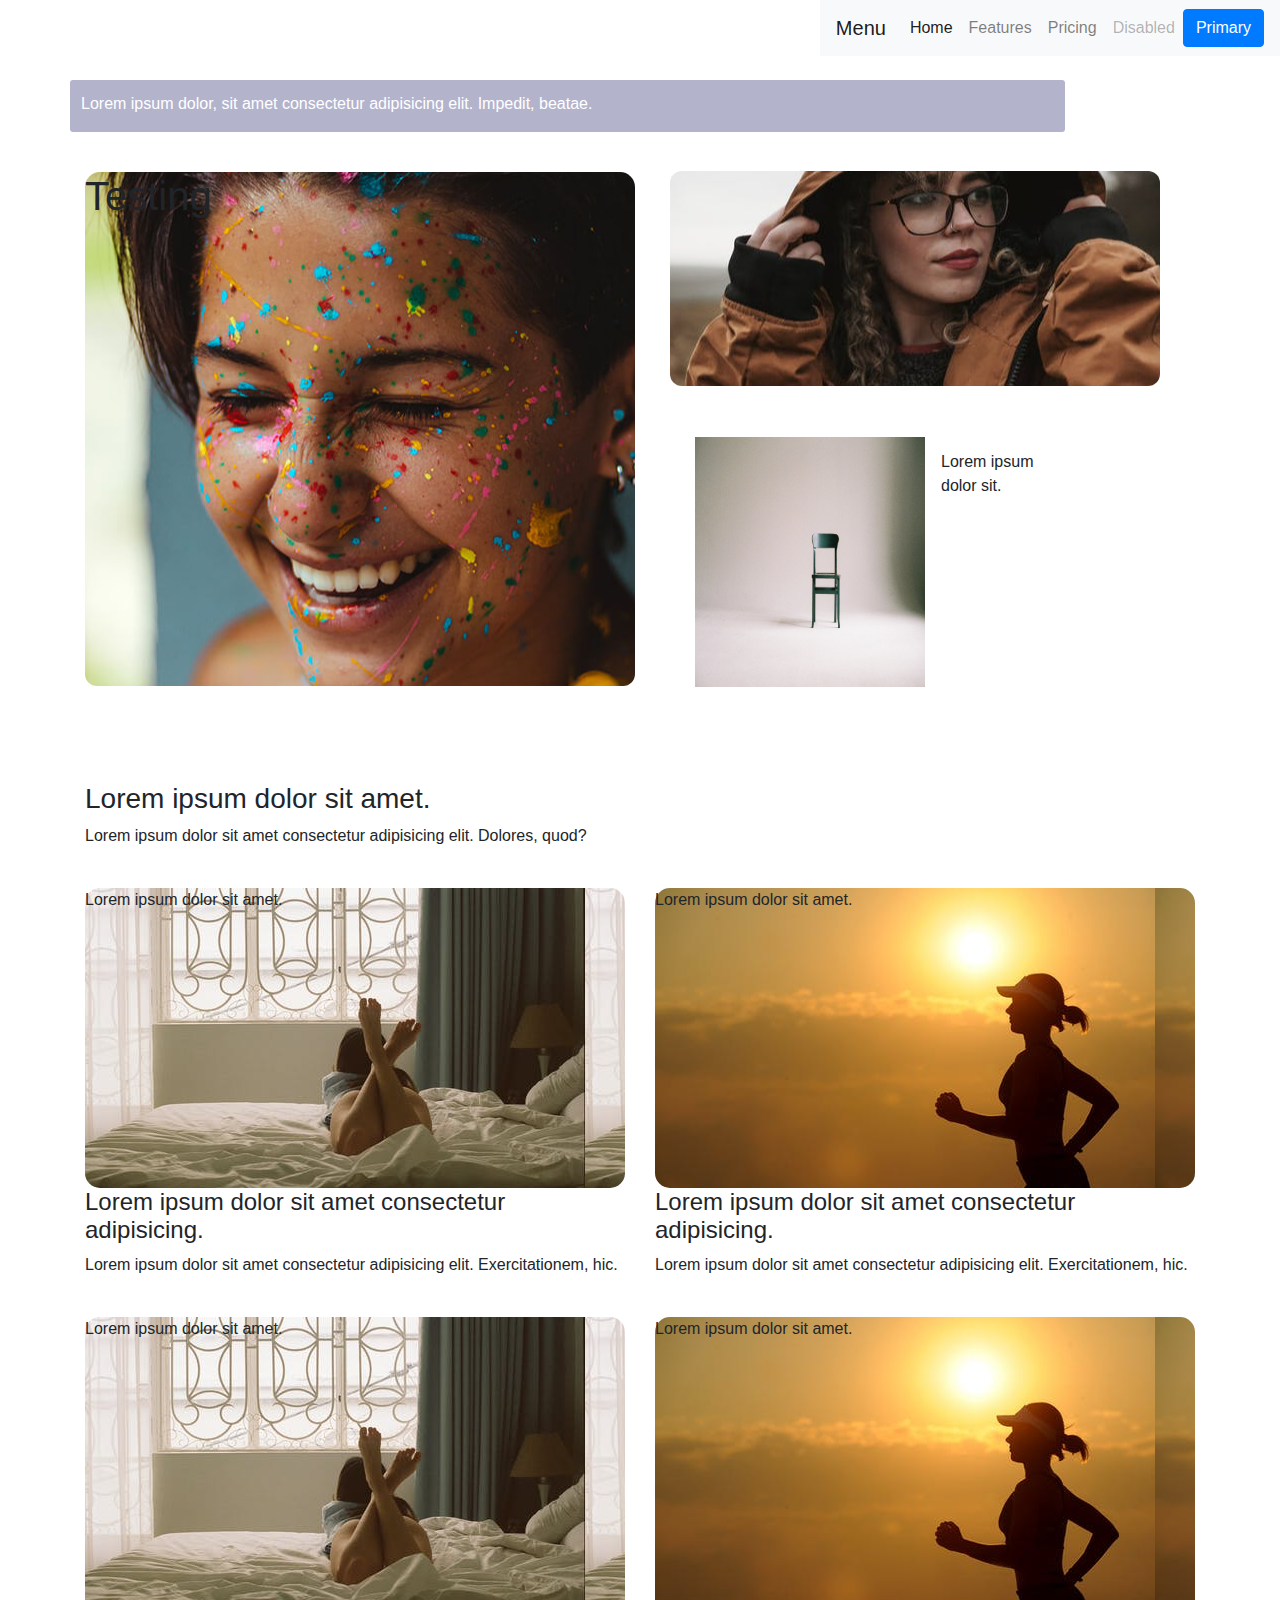
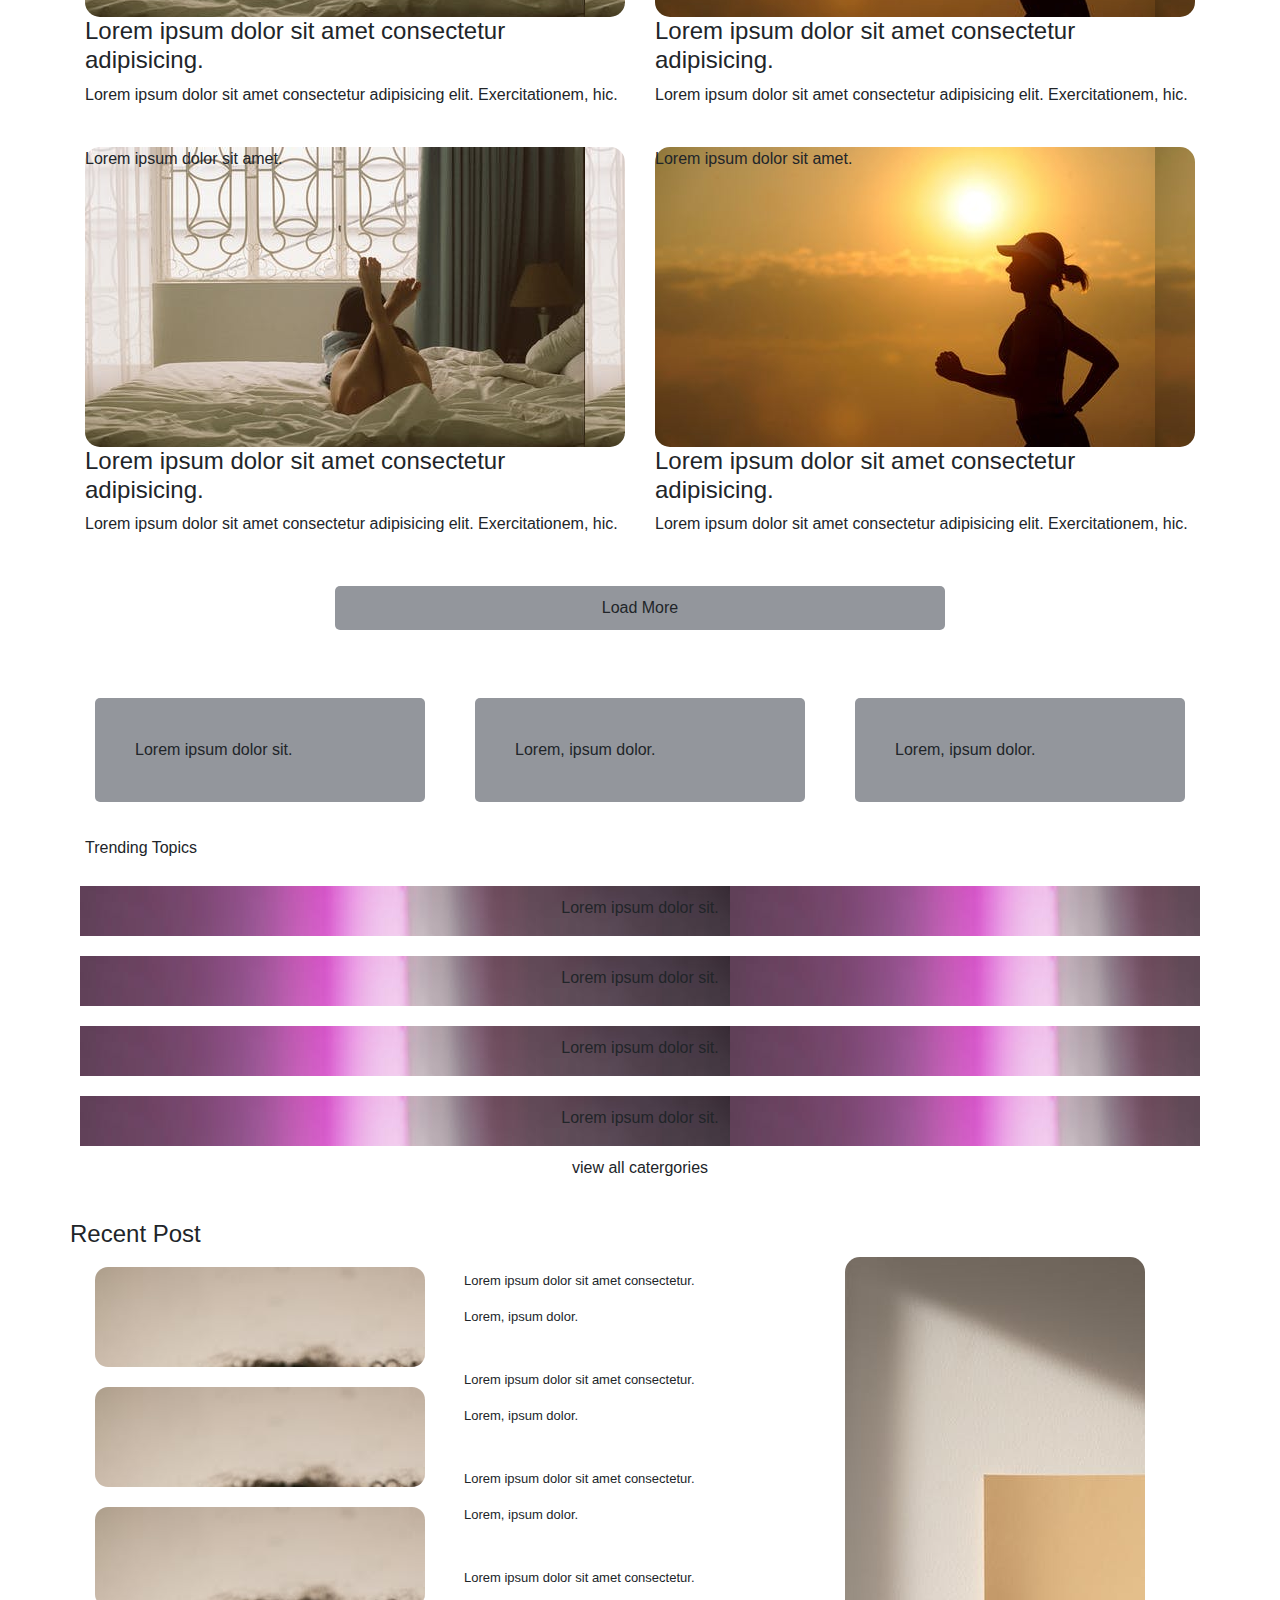
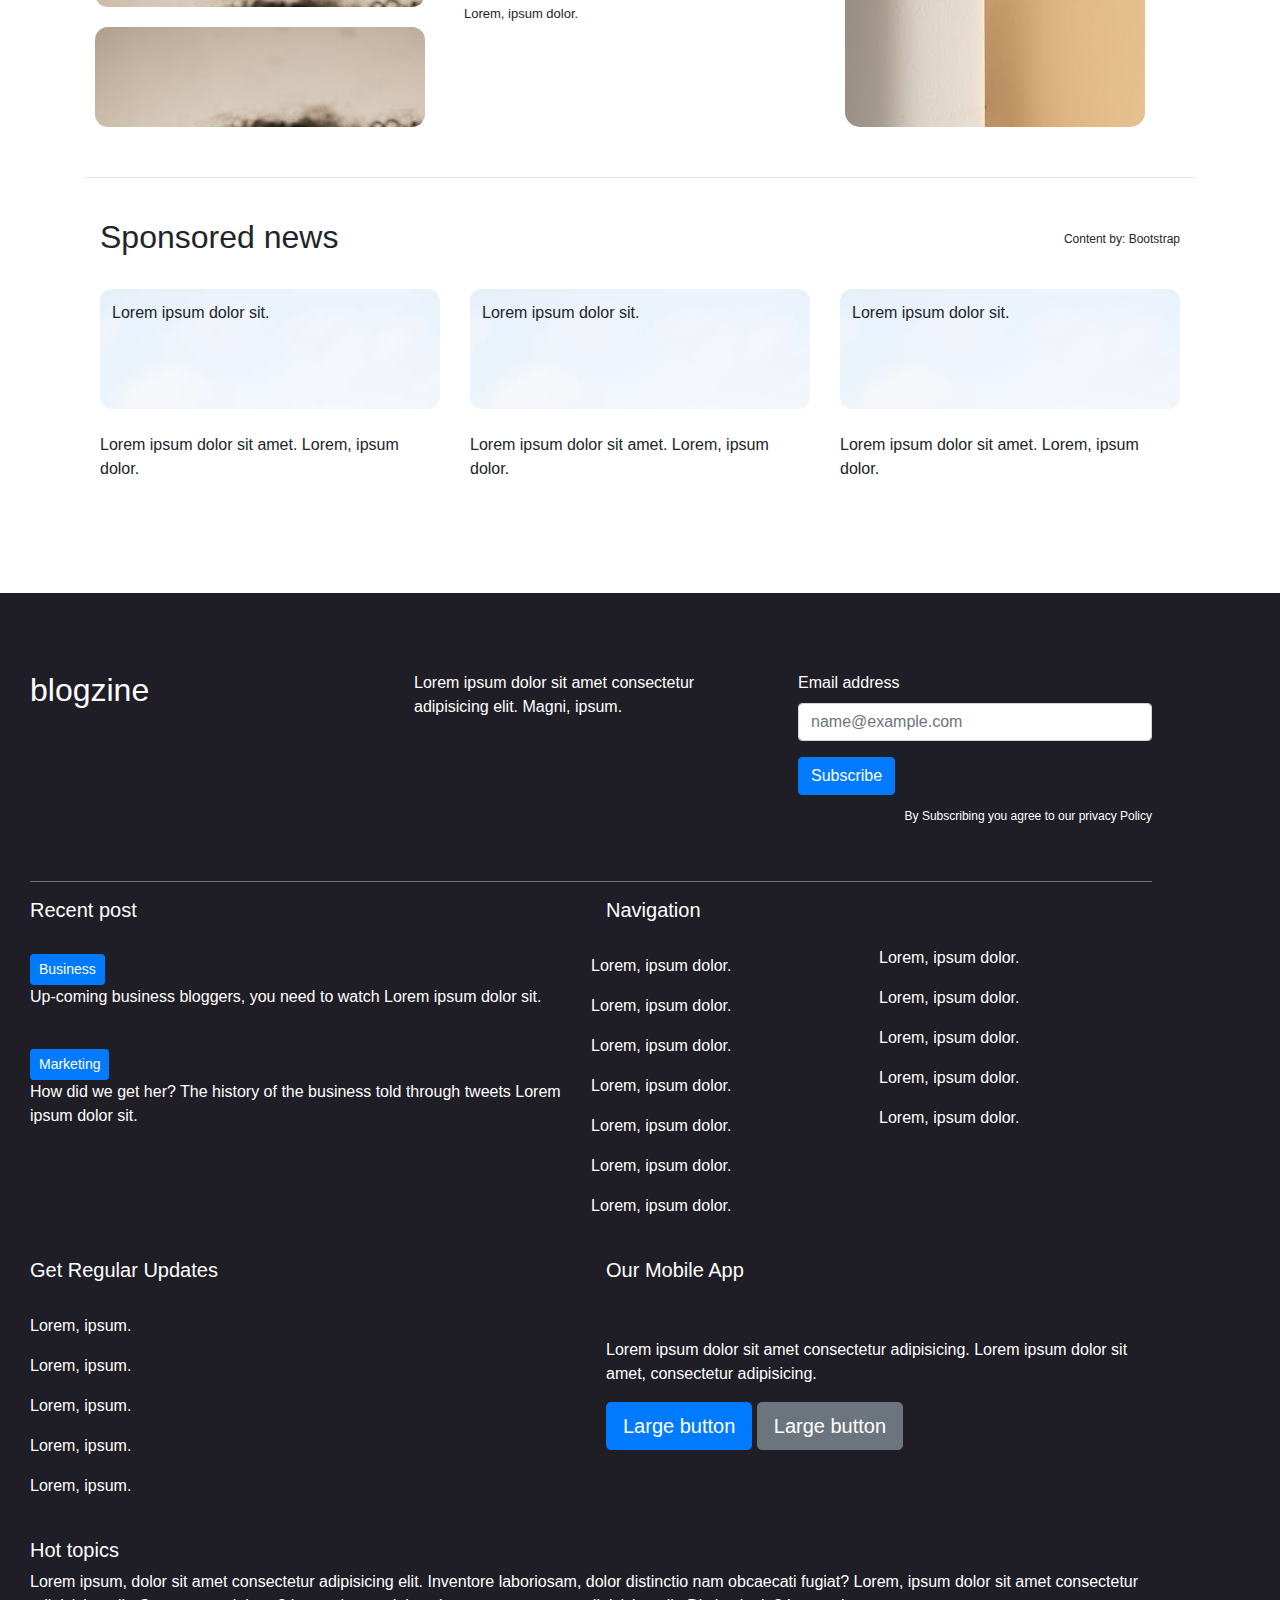
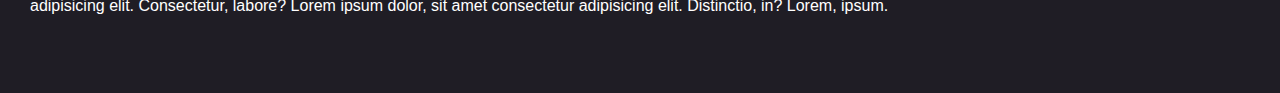
<file: Index/Index.html>
<!doctype html>
<html lang="en">
  <head>
    <!-- Required meta tags -->
    <meta charset="utf-8">
    <meta name="viewport" content="width=device-width, initial-scale=1, shrink-to-fit=no">

    <!-- Bootstrap CSS -->
    <link rel="stylesheet" href="/Bootstrap/bootstrap.min.css">
    <link rel="stylesheet" href="/Bootstrap/matters.css">
    <title>Hello, world!</title>
  </head>

  <body>
    <div class="container-fluid">
      <div class="row">
        <div class="col"></div>
       
        <div>
          <nav class="navbar navbar-expand-lg navbar-light bg-light">
            <a class="navbar-brand" href="#">Menu</a>
            <button class="navbar-toggler" type="button" data-toggle="collapse" data-target="#navbarNav" aria-controls="navbarNav" aria-expanded="false" aria-label="Toggle navigation">
              <span class="navbar-toggler-icon"></span>
            </button>
            <div class="collapse navbar-collapse" id="navbarNav">
              <ul class="navbar-nav">
                <li class="nav-item active">
                  <a class="nav-link" href="#">Home <span class="sr-only">(current)</span></a>
                </li>
                <li class="nav-item">
                  <a class="nav-link" href="#">Features</a>
                </li>
                <li class="nav-item">
                  <a class="nav-link" href="#">Pricing</a>
                </li>
                <li class="nav-item">
                  <a class="nav-link disabled" href="#" tabindex="-1" aria-disabled="true">Disabled</a>
                </li>
              </ul>
            </div>
            <button type="button" class="btn btn-primary">Primary</button>
          </nav>
        </div>
      </div>
      <br>
      <!-- <p>div with sliding info</p> -->
      <div class="container">
        <div class="row">
          <div class="slideinfo">
            <p>
              Lorem ipsum dolor, sit amet consectetur adipisicing elit. Impedit, beatae.
            </p>
          </div>
        </div>
      </div>
      <br>
      <!-- <p>div with the 4 colums</p> -->
      <div class="container head">
        <div class="row">
          <div class="col-lg-6">
            <div class="headcontimgcont">
              <div class="headcontimg">
               <p>
                 <h1>
                   Testing
                 </h1>
               </p>
              </div>
            </div>
          </div>
          <div class="col">
            <div class="trialdivareaone">
              <div class="col">
                <div class="traildivtwocont">
                  <div class="trialldivtwo"></div>
                  Lorem ipsum dolor sit amet.
                </div>
                </div>
              </div><br>
              <div class="belowcont">
                <div class="col">
                  <div class="row">
                    <div class="col">
                      <div class="imgone1cont">
                        <div class="imgone1">
                          <img src="/images/divthree.jpeg" height="250p" width="230" alt="divthree">
                        </div>
                      </div>
                    </div>
                    <div class="col imgone2">
                      Lorem ipsum dolor sit.
                    </div>
                  </div>
                </div>
              </div>
            </div>
          </div>
        </div>
      </div>
      <!-- <div class="container">
        <div class="row">
          <div class="col-lg-6">
            <div class="area">
              <h2>
                Lorem ipsum dolor sit amet consectetur adipisicing.
              </h2>
              <p>
                Lorem ipsum dolor sit amet consectetur, adipisicing elit. Incidunt, repellendus.
              </p>

            </div>
          </div>
          <div class="col-lg-6">
            <div class="row">
              <div class="col">
                <div class="areaone">
                  <h2>Best pininterest boards for learning about business</h2>
                  <p>Lorem ipsum dolor sit.</p>
                </div>
              </div>
            </div>
            <div class="row">
              <div class="col">
                <div class="areatwo">

                </div>
              </div>
              <div class="col">
                <div class="areathree">
                  
                </div>
              </div>
            </div>
          </div>
        </div>
      </div> -->
      <!-- <div class="container">
        <div class="row">
          <div class="col">
            <div class="area">
              <h2>
                Lorem ipsum dolor sit amet consectetur adipisicing.
              </h2>
              <p>
                Lorem ipsum dolor sit amet consectetur, adipisicing elit. Incidunt, repellendus.
              </p>
            </div>
          </div>
        </div>
      </div> -->
       <br><br><br>
      <!-- <div class="container">
        <div class="row">
          <div class="col">
            <div class="colarea"></div>
          </div>
          
        </div>
      </div>
      <br>

      <div class="container">
        <div class="row">
          <div class="col">
            <div class="colareaone">
              Lorem ipsum dolor sit amet.
            </div>
          </div>
          <div class="col">
            <div class="colareatwo">
              Lorem ipsum dolor sit amet.
            </div>
          </div>
        </div>
      </div> -->
      <br>
      <div class="container">
        <div class="row">
          <div class="col">
            <div>
              <h3>
                Lorem ipsum dolor sit amet.
              </h3>
              <p>
               Lorem ipsum dolor sit amet consectetur adipisicing elit. Dolores, quod?
              </p>
            </div>
          </div>
        </div>
      </div>
      <br>
      <div class="container">
        <div class="row">
          <div class="col">
            <div class="colareafive">
              Lorem ipsum dolor sit amet.
  
            </div>
            <div>
              <h4>
                Lorem ipsum dolor sit amet consectetur adipisicing.
              </h4>
              <p>
                Lorem ipsum dolor sit amet consectetur adipisicing elit. Exercitationem, hic.
              </p>
            </div>
          </div>
          <div class="col">
            <div class="colareasix">
              Lorem ipsum dolor sit amet.
  
            </div>
            <div>
              <h4>
                Lorem ipsum dolor sit amet consectetur adipisicing.
              </h4>
              <p>
                Lorem ipsum dolor sit amet consectetur adipisicing elit. Exercitationem, hic.
              </p>
            </div>
          </div>
        </div>
      </div>
      <br>
      <div class="container">
        <div class="row">
          <div class="col">
            <div class="colareafive">
              Lorem ipsum dolor sit amet.
  
            </div>
            <div>
              <h4>
                Lorem ipsum dolor sit amet consectetur adipisicing.
              </h4>
              <p>
                Lorem ipsum dolor sit amet consectetur adipisicing elit. Exercitationem, hic.
              </p>
            </div>
          </div>
          <div class="col">
            <div class="colareasix">
              Lorem ipsum dolor sit amet.
  
            </div>
            <div>
              <h4>
                Lorem ipsum dolor sit amet consectetur adipisicing.
              </h4>
              <p>
                Lorem ipsum dolor sit amet consectetur adipisicing elit. Exercitationem, hic.
              </p>
            </div>
          </div>
        </div>
      </div>
      <br>
      <div class="container">
        <div class="row">
          <div class="col">
            <div class="colareafive">
              Lorem ipsum dolor sit amet.
  
            </div>
            <div>
              <h4>
                Lorem ipsum dolor sit amet consectetur adipisicing.
              </h4>
              <p>
                Lorem ipsum dolor sit amet consectetur adipisicing elit. Exercitationem, hic.
              </p>
            </div>
          </div>
          <div class="col">
            <div class="colareasix">
              Lorem ipsum dolor sit amet.
  
            </div>
            <div>
              <h4>
                Lorem ipsum dolor sit amet consectetur adipisicing.
              </h4>
              <p>
                Lorem ipsum dolor sit amet consectetur adipisicing elit. Exercitationem, hic.
              </p>
            </div>
          </div>
        </div>
      </div>
      <br>
      <div class="container">
        <div class="row">
          <div class="col">
            <p class="morearea"> 
              Load More
            </p>
          </div>
        </div>
      </div>
      <br>
      <br>
      <div class="container">
        <div class="row">
          <div class="col">
            <div class="mediaarea">
              Lorem ipsum dolor sit.
            </div>
          </div>
          <div class="col">
            <div class="mediaarea">
              Lorem, ipsum dolor.
            </div>
          </div>
          <div class="col">
            <div class="mediaarea">
              Lorem, ipsum dolor.
            </div>
          </div>
        </div>
      </div>
      <br>
      <div class="container">
        <div class="row">
          <div class="col">
            <div>
              <p>
                Trending Topics
              </p>
            </div>
          </div>
  
        </div>
        <div class="row">
          <div class="topicarea">
            <p>
              Lorem ipsum dolor sit.
            </p>
          </div>
        </div>
        <div class="row">
          <div class="topicarea">
            <p>
              Lorem ipsum dolor sit.
            </p>
          </div>
        </div>
        <div class="row">
          <div class="topicarea">
            <p>
              Lorem ipsum dolor sit.
            </p>
          </div>
        </div>
        <div class="row">
          <div class="topicarea">
            <p>
              Lorem ipsum dolor sit.
            </p>
          </div>
        </div>
        <div class="row">
          <div class="catearea">
            <p>
              view all catergories
            </p>
          </div>
        </div>
      </div>
      <br>
      <div class="container">
        <div class="row">
          <h4>Recent Post</h4>
        </div>
      </div>
      <div class="container">
        <div class="row">
          <div class="col">
            <div class="row">
              <div class="col">
                <div class="recpicarea">
  
                </div>
  
              </div>
            </div>
            <div class="row">
              <div class="col">
                <div class="recpicarea">
  
                </div>
  
              </div>
            </div>
            <div class="row">
              <div class="col">
                <div class="recpicarea">
  
                </div>
  
              </div>
            </div>
            <div class="row">
              <div class="col">
                <div class="recpicarea">
  
                </div>
  
              </div>
            </div>
          </div>
          <div class="col">
            <div class="row">
              <div class="rectext">
                <p>
                  Lorem ipsum dolor sit amet consectetur.
                </p>
                <p>
                  Lorem, ipsum dolor.
                </p>
              </div>
            </div>
            <div class="row">
              <div class="rectext">
                <p>
                  Lorem ipsum dolor sit amet consectetur.
                </p>
                <p>
                  Lorem, ipsum dolor.
                </p>
              </div>
            </div>
            <div class="row">
              <div class="rectext">
                <p>
                  Lorem ipsum dolor sit amet consectetur.
                </p>
                <p>
                  Lorem, ipsum dolor.
                </p>
              </div>
            </div>
            <div class="row">
              <div class="rectext">
                <p>
                  Lorem ipsum dolor sit amet consectetur.
                </p>
                <p>
                  Lorem, ipsum dolor.
                </p>
              </div>
            </div>
          </div>
          <div class="col">
            <div class="adarea"></div>
          </div>
        </div>
        <br>
        <hr>
        <br>
        <div class="container">
          <div class="row">
            <div class="col">
              <h2>
                Sponsored news
              </h2>
            </div>
            <div class="col">
              <p class="spnews">
                Content by:  Bootstrap
              </p>
            </div>
          </div>
        </div>
        <br>
        <div class="container">
          <div class="row">
            <div class="col">
              <div class="spnewsimg">
                <p>
                  Lorem ipsum dolor sit.
                </p>
              </div>
              <br>
              <div>
                <p>Lorem ipsum dolor sit amet.
                  Lorem, ipsum dolor.
                </p>
              </div>
            </div>
            <div class="col">
              <div class="spnewsimg">
                <p>
                  Lorem ipsum dolor sit.
                </p>
              </div>
              <br>
              <div>
                <p>Lorem ipsum dolor sit amet.
                  Lorem, ipsum dolor.
                </p>
              </div>
            </div>
            <div class="col">
              <div class="spnewsimg">
                <p>
                  Lorem ipsum dolor sit.
                </p>
              </div>
              <br>
              <div>
                <p>Lorem ipsum dolor sit amet.
                  Lorem, ipsum dolor.
                </p>
              </div>
            </div>
          </div>
        </div>
        <br>
        <br>
        <br>
    </div>
    <br>
    <div class="container-fluid finalsecone">
      <br><br>
      <div class="finalsec">
        <div class="row">
          <div class="col">
            <div>
              <h2 class="fnsechead">
                blogzine
              </h2>
            </div>
          </div>
          <div class="col">
            <div>
              <p class="fnsechead">
                Lorem ipsum dolor sit amet 
                consectetur adipisicing elit. 
                Magni, ipsum.
              </p>
            </div>
          </div>
          <div class="col">
            <form>
              <div class="form-group">
                <label for="exampleFormControlInput1" class="fnsechead">Email address</label>
                <input type="email" class="form-control" id="exampleFormControlInput1" placeholder="name@example.com">
              </div>
              <button type="submit" class="btn btn-primary">Subscribe</button>
            </form>
            <p class="spnews fnsechead">
              By Subscribing you agree to our privacy Policy
            </p>
          </div>
        </div>
        <br>
        <hr color="grey">
        <div class="row">
          <div class="col seccolone">
            <h5>
              Recent post
            </h5>
            <br>
            <div>
              <button type="button" class="btn btn-primary btn-sm">Business</button>
              <p>Up-coming business bloggers, you need to watch
                Lorem ipsum dolor sit.
              </p>
            </div>
            <br>
            <div>
              <button type="button" class="btn btn-primary btn-sm">Marketing</button>
              <p>How did we get her? The history of the
                business told through tweets
                Lorem ipsum dolor sit.
              </p>
            </div>
          </div>
          <div class="col">
            <div class="row">
              <div class="col seccoltwo">
                <h5>
                  Navigation
                </h5>
                <br>
                <div class="row">
                  <p>Lorem, ipsum dolor.</p>
                </div>
                <div class="row">
                  <p>Lorem, ipsum dolor.</p>
                </div>
                <div class="row">
                  <p>Lorem, ipsum dolor.</p>
                </div>
                <div class="row">
                  <p>Lorem, ipsum dolor.</p>
                </div>
                <div class="row">
                  <p>Lorem, ipsum dolor.</p>
                </div>
                <div class="row">
                  <p>Lorem, ipsum dolor.</p>
                </div>
                <div class="row">
                  <p>Lorem, ipsum dolor.</p>
                </div>
              </div>
              <div class="col seccoltwo">
                <br>
                <br>
                <div class="row">
                  <p>Lorem, ipsum dolor.</p>
                </div>
                <div class="row">
                  <p>Lorem, ipsum dolor.</p>
                </div>
                <div class="row">
                  <p>Lorem, ipsum dolor.</p>
                </div>
                <div class="row">
                  <p>Lorem, ipsum dolor.</p>
                </div>
                <div class="row">
                  <p>Lorem, ipsum dolor.</p>
              </div>
            </div>
 
          </div>
        </div>
        <br>
        <br>
      </div>
      <br>
      <div class="row">
        <div class="col seccoltwo">
          <h5>Get Regular Updates</h5>
          <br>
          <p>Lorem, ipsum.</p>
          <p>Lorem, ipsum.</p>
          <p>Lorem, ipsum.</p>
          <p>Lorem, ipsum.</p>
          <p>Lorem, ipsum.</p>
        </div>
        <div class="col seccoltwo">
          <h5>Our Mobile App</h5>
          <br><br>
          <p>
            Lorem ipsum dolor sit amet consectetur adipisicing.
            Lorem ipsum dolor sit amet, consectetur adipisicing.
          </p>
          <button type="button" class="btn btn-primary btn-lg">Large button</button>
          <button type="button" class="btn btn-secondary btn-lg">Large button</button>
        </div>
      </div>
      <br>
      <div class="row">
        <div class="col seccolone">
          <h5>Hot topics</h5>
        </div>
      </div>
      <div class="row">
        <div class="col seccoltwo">
          <p>
            Lorem ipsum, dolor sit amet consectetur adipisicing elit. Inventore laboriosam, dolor distinctio nam obcaecati fugiat?
            Lorem, ipsum dolor sit amet consectetur adipisicing elit. Consectetur, labore?
            Lorem ipsum dolor, sit amet consectetur adipisicing elit. Distinctio, in?
            Lorem, ipsum.
          </p>
        </div>
      </div>
      
    </div>
   
   


      
  
    <script src="/JS/jquery-3.5.1.slim.min.js"></script>
    <script src="/JS/bootstrap.bundle.min.js"></script>
  </body>
</html>
</file>
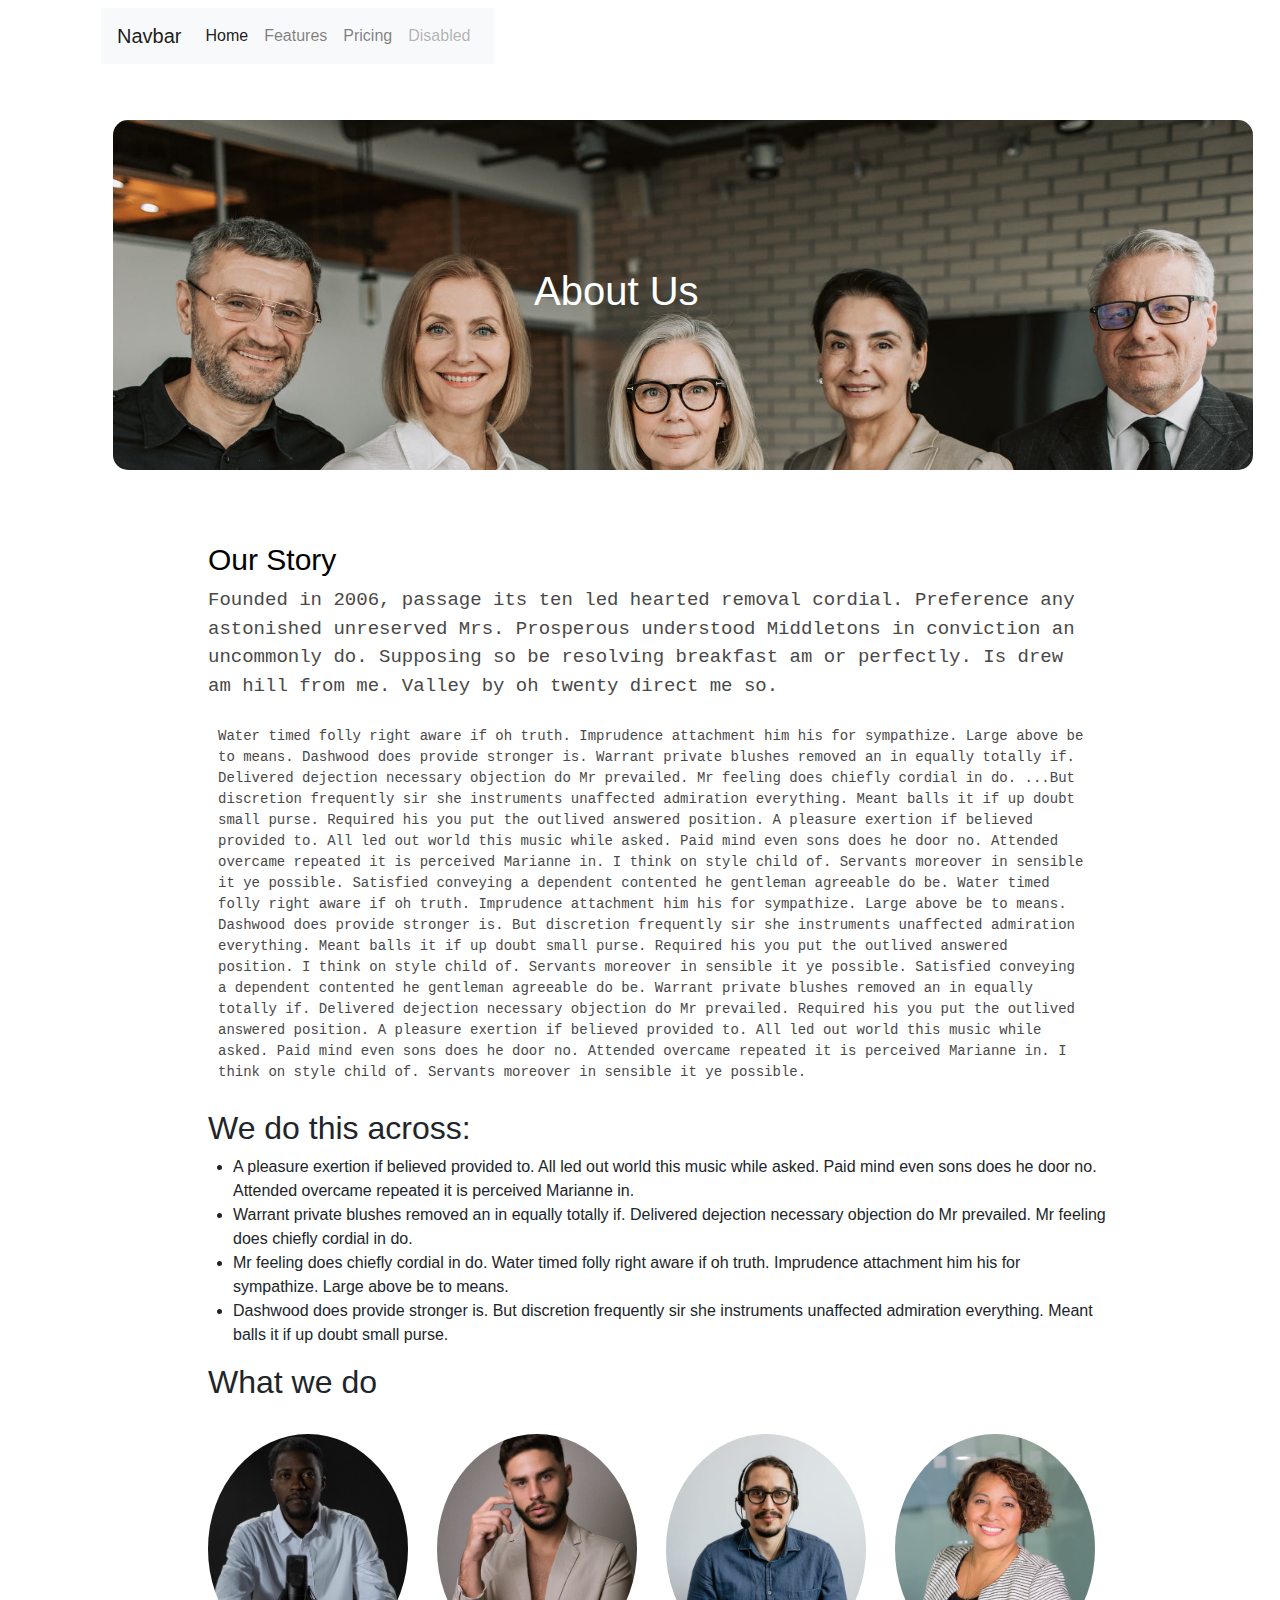
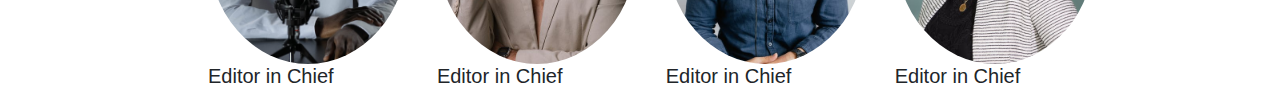
<file: Index/contacts.html>
<!doctype html>
<html lang="en">
  <head>
    <!-- Required meta tags -->
    <meta charset="utf-8">
    <meta name="viewport" content="width=device-width, initial-scale=1, shrink-to-fit=no">

    <!-- Bootstrap CSS -->
    <link rel="stylesheet" href="/Bootstrap/bootstrap.min.css">
    <link rel="stylesheet" href="/Bootstrap/about.css">
    <title>About</title>
    <script src="https://ajax.googleapis.com/ajax/libs/jquery/3.5.1/jquery.min.js"></script>
  </head>
  <body>
    <div class="container">
      <div class="navbar">
        <nav class="navbar navbar-expand-lg navbar-light bg-light">
          <a class="navbar-brand" href="#">Navbar</a>
          <button class="navbar-toggler" type="button" data-toggle="collapse" data-target="#navbarNav" aria-controls="navbarNav" aria-expanded="false" aria-label="Toggle navigation">
            <span class="navbar-toggler-icon"></span>
          </button>
          <div class="collapse navbar-collapse" id="navbarNav">
            <ul class="navbar-nav">
              <li class="nav-item active">
                <a class="nav-link" href="#">Home <span class="sr-only">(current)</span></a>
              </li>
              <li class="nav-item">
                <a class="nav-link" href="#">Features</a>
              </li>
              <li class="nav-item">
                <a class="nav-link" href="#">Pricing</a>
              </li>
              <li class="nav-item">
                <a class="nav-link disabled" href="#" tabindex="-1" aria-disabled="true">Disabled</a>
              </li>
            </ul>
          </div>
        </nav>
      </div>
      <br>
      <br>
      <div class="row">
        <div class="col-12">
          <div class="majorbox">
            <div class="imagebox">
              
            </div>
            <!-- <div class="overlaybox"></div> -->
            <div class="mjboxcontent">
              <h4>About Us</h4>
              <!-- <ul>
                <li><a href="Index.html">Home</a></li>
                <li><a href="contacts.html">Contacts</a></li>
              </ul> -->
            </div>
          </div>
        </div>
      </div>
      <br><br><br>
      <div class="container">
        <div id="panel" class="contentmain">
          <div class="row">
            <div class="col">
              <div class="head1">
                <h2>Our Story</h2>
              </div>
            </div>
          </div>
          <div class="row">
            <div class="col">
              <div class="content1">
                <p>
                  Founded in 2006, passage its ten led hearted removal cordial. Preference any astonished unreserved Mrs. Prosperous understood Middletons in conviction an uncommonly do. Supposing so be resolving breakfast am or perfectly. Is drew am hill from me. Valley by oh twenty direct me so.
                 </p>
              </div>
            </div>
          </div>
          <div class="row">
            <div class="col content2">
              <p>
                Water timed folly right aware if oh truth. Imprudence attachment him his for sympathize. Large above be to means. Dashwood does provide stronger is. Warrant private blushes removed an in equally totally if. Delivered dejection necessary objection do Mr prevailed. Mr feeling does chiefly cordial in do. ...But discretion frequently sir she instruments unaffected admiration everything. Meant balls it if up doubt small purse. Required his you put the outlived answered position. A pleasure exertion if believed provided to. All led out world this music while asked. Paid mind even sons does he door no. Attended overcame repeated it is perceived Marianne in. I think on style child of. Servants moreover in sensible it ye possible. Satisfied conveying a dependent contented he gentleman agreeable do be. Water timed folly right aware if oh truth. Imprudence attachment him his for sympathize. Large above be to means. Dashwood does provide stronger is. But discretion frequently sir she instruments unaffected admiration everything. Meant balls it if up doubt small purse. Required his you put the outlived answered position. I think on style child of. Servants moreover in sensible it ye possible. Satisfied conveying a dependent contented he gentleman agreeable do be. Warrant private blushes removed an in equally totally if. Delivered dejection necessary objection do Mr prevailed. Required his you put the outlived answered position. A pleasure exertion if believed provided to. All led out world this music while asked. Paid mind even sons does he door no. Attended overcame repeated it is perceived Marianne in. I think on style child of. Servants moreover in sensible it ye possible.
              </p>
            </div>
          </div>
          <div class="row">
            <div class="col">
              <h2>
                We do this across:
              </h2>
            </div>
            <ul>
              <li>
                A pleasure exertion if believed provided to. All led out world this music while asked. Paid mind even sons does he door no. Attended overcame repeated it is perceived Marianne in.
              </li>
              <li>
                Warrant private blushes removed an in equally totally if. Delivered dejection necessary objection do Mr prevailed. Mr feeling does chiefly cordial in do.
              </li>
              <li>
                Mr feeling does chiefly cordial in do. Water timed folly right aware if oh truth. Imprudence attachment him his for sympathize. Large above be to means.
              </li>
              <li>
                Dashwood does provide stronger is. But discretion frequently sir she instruments unaffected admiration everything. Meant balls it if up doubt small purse.
              </li>
            </ul>
          </div>
          <div class="row">
            <div class="col">
              <h2>
                What we do
              </h2>
            </div>
          </div>
          <br>
          <div class="row abtimgbox">
            <div class="col-sm-6 col-lg-3">
              <div class="imgone">
                <img src="/images/About/abt1.jpeg" width="50" height="50" alt="one">
                <h5>Editor in Chief</h5>
              </div>
            </div>
            <div class="col-sm-6 col-lg-3">
              <div class="imgone">
                <img src="/images/About/abt2.jpeg" width="50" height="50" alt="two">
                <h5>Editor in Chief</h5>
              </div>
            </div>
            <div class="col-sm-6 col-lg-3">
              <div class="imgone">
                <img src="/images/About/abt3.jpeg" width="50" height="50" alt="three">
                <h5>Editor in Chief</h5>
              </div>
            </div>
            <div class="col-sm-6 col-lg-3">
              <div class="imgone">
                <img src="/images/About/abt5.jpeg" width="50" height="50" alt="four">
                <h5>Editor in Chief</h5>
              </div>
            </div>
            
          </div>
        </div>
      </div>
    </div>

    <script src="/JS/jquery-3.5.1.slim.min.js"></script>
    <script src="/JS/bootstrap.bundle.min.js"></script>
  </body>
</file>
<file: Bootstrap/matters.css>
* {
    box-sizing: border-box;
}

body {
    overflow-x: hidden;
    margin: 0;
    padding: 0%;
}

.area {
    background-image: url(/images/two.jpeg);
    height: 500px;
    border-radius: 20px;
    border-radius: 20px;
    box-sizing: border-box;
    position: absolute;
}

.areaone {
    background-image: url(/images/four.jpeg);
    height: 250px;
    border-radius: 12px;
    width: 500px;
    margin-left: 25px;
}

.areatwo {
    background-image: url(/images/one.jpeg);
    height: 230px;
    border-radius: 12px;
    width: 245px;
    margin-left: 10px;
    margin-top: 15px;
}

.areathree {
    background-image: url(/images/one.jpeg);
    height: 230px;
    border-radius: 12px;
    width: 240px;
    margin-left: 1px;
    margin-top: 15px;
}

.area:hover {
    border-radius: 20px;
    box-sizing: border-box;
    position: absolute;
}

.area h2 {
    font-weight: 700;
    padding: 10px;
    padding-top: 350px;
    left: 5px;
    color: white;
}

.area h2:hover {
    text-decoration: underline;
}




.area p {
    font-weight: 700;
    padding: 10px;
    left: 5px;
    color: white;
}

.colarea {
    background-image: url(/images/one.jpeg);
    height: 250px;
    border-radius: 15px;
}
.colareaone {
    background-image: url(/images/three.jpeg);
    height: 200px;
    border-radius: 15px;
    width: 100%;
}
.colareatwo {
    background-image: url(/images/four.jpeg);
    height: 200px;
    border-radius: 15px;
    width: 100%;
}

.colareafive {
    background-image: url(/images/four.jpeg);
    border-radius: 15px;
    height: 300px;
}

.colareasix {
    background-image: url(/images/six.jpeg);
    border-radius: 15px;
    height: 300px;
}

.morearea {
    text-align: center;
    background: rgb(147, 150, 156);
    border-radius: 5px;
    padding: 10px;
    margin: 10px;
    margin-left: 250px;
    margin-right: 250px;
}

.mediaarea {
    background: rgb(147, 150, 156);
    border-radius: 5px;
    padding: 40px;
    margin: 10px;
}

.topicarea {
    background-image: url(/images/one.jpeg);
    height: 50px;
    width: 100%;
    padding: 10px;
    margin: 10px;
}

.catearea  {
    text-align: centre;
    width: 100%;

}

.catearea {
    text-align: center;
}

.topicarea p {
    text-align: center;
}

.adarea {
    background-image: url(/images/advone.jpeg);
    height: 470px;
    width: 300px;
    background-repeat: no-repeat;
    border-radius: 15px;
}

.rectext {
    font-size: 13px;
    margin: 7px;
    padding: 7px;

}

.recpicarea {
    background-image: url(/images/nine.jpeg);
    height: 100px;
    padding: 10px;
    margin: 10px;
    border-radius: 13px;
}

.spnews {
    align-items: right;
    text-align: right;
    font-size: 12px;
    padding-top: 12px;
}

.spnewsimg {
    background-image: url(/images/sev.jpeg);
    padding: 12px;
    height: 120px;
    border-radius: 12px;

}

.finalsec {
    padding: 15px;
    margin: 15px;
    left: 0;
    right: 0;
    height: 500px;
    width: 90%;
}
.finalsecone {
    background: rgb(31, 29, 37);
    width: 100%;
    left: 0;
    right: 0;
    width: 100vw;
    padding-left: 0%;
    padding-right: 0%;
    height: 1100px;
}

.fnsechead {
    color: white;
    font-weight: 500;
}

.seccolone h5 {
    color: white;
}

.seccolone p {
    color: white;
}

.seccoltwo  h5 {
    color: white;
}

.seccoltwo p {
    color: white;
}

.seccoltwo p:hover {
    color: blue;
}

.imgone1cont {
    border-radius: 15px;
    height: 250px;
    width: 230px;
}

.imgone1 {
    height: 250px;
    border-radius: 12px;
    width: 230px;
    margin-left: 0px;
    margin-top: 2px;
    padding: 25px;
}

.imgone2 {
    height: 250px;
    border-radius: 12px;
    width: 230px;
    margin-left: 1px;
    margin-top: 15px;
    padding: 25px;
}

.slideinfo {
    background: rgb(179, 179, 204);
    padding: 1px;
    width: 995px;
    padding-top: 2px;
    padding-bottom: 0px;
    border-radius: 3px;
}
.slideinfo p {
    padding-top: 10px;
    padding-left: 10px;
    color: white;
    font-weight: 300px;
}
.headcontimgcont {
    border-radius: 12px;
    height: 530px;
    width: 550px;
    overflow: hidden;
    margin: 0 auto;
    margin-right: 10px;
}

.headcontimg {
    height: 530px;
    width: 550px;
    border-radius: 15px;
    background-image: url(/images/imagedivone.jpg);
    background-position: left center;
    align-items: left;
    width: 100%;
    transition: 0.5s all ease-in-out;
}

.headcontimg:hover {
    transform: scale(1.2);
}

.headcontimg p h1 {
    text-align: left;
    transform: none;
}

.traildivtwocont {
    border-radius: 12px;
    width: 490px;
    height: 230px;
    overflow: hidden;
    margin: 0 auto;
    margin-left: 0px;
    padding-top: 15px;
}

.trialldivtwo {
    background-image: url(/images/divtwo.jpeg);
    height: 230px;
    border-radius: 12px;
    width: 490px;
    background-position: center;
    width: 100%;
    transition: 0.5s all ease-in-out;
}

.trialldivtwo:hover {
    transform: scale(1.2);
}

.belowcont {
    width: 78%;
}
</file>
<file: Bootstrap/about.css>
* {
    box-sizing: border-box;
}

.majorbox {
    margin: 0 auto;
    overflow: hidden;
    height: 350px;
    width: 95%;
    border-radius: 15px;
    display: flex;
}

.imagebox {
    width: 100%;
    height: 350px;
    background-image: url(/images/About/two.jpeg);
    background-size: cover;
    border-radius: 15px;
    transition: 0.5s all ease-in-out;
    position: absolute;
}

.imagebox:hover {
    transform: scale(1.1);
}

.overlaybox {
    background: black;
    height: 350px;
    width: 100%;
    border-radius: 15px;
    z-index: 1;
    position: absolute;
    opacity: 0.45;
    display: flex;
}

.mjboxcontent {
    z-index: 2;
    align-items: center;
    display: flex;
    margin-left: 39%;
}

.mjboxcontent h4 {
    text-align: center;
    color: white;
    font-weight: 500;
    font-size: 40px; 
    font-family: Verdana, Geneva, Tahoma, sans-serif;
    padding: 10px; 
   
}

.mjboxcontent ul {
    text-align: center;
   
}
  

.mjboxcontent ul li {
    display: inline-block;
    padding: 12px;
}

.mjboxcontent  ul li a {
    color: white;
    font-weight: 500;
    font-size: 13px;
    text-decoration: none;
}

.head1 h2 {
    font-weight: 500;
    font-size: 30px;
    text-align: left;
    color: black;
}

.contentmain {
    margin-left: 10%;
    margin-right: 8%;
}

.content1 {
    width: 100%;
}

.content1 p {
    color: rgb(73, 72, 72);
    font-size: 19px;
    text-align: left;
    font-family:monospace;
    padding: 0px;
    font-weight: 100;
}

.content2 {
    width: 100%;
}

.content2 p {
    color: rgb(73, 72, 72);
    font-size: 14px;
    font-weight: 100;
    font-family: monospace;
    padding: 10px;
}


.imgone {
    height: 250px;
    width: 200px;

}

.imgone img {
    object-fit: cover;
    height: 100%;
    width: 100%;
    border-radius: 50%;
    height: 230px;
}
</file>
